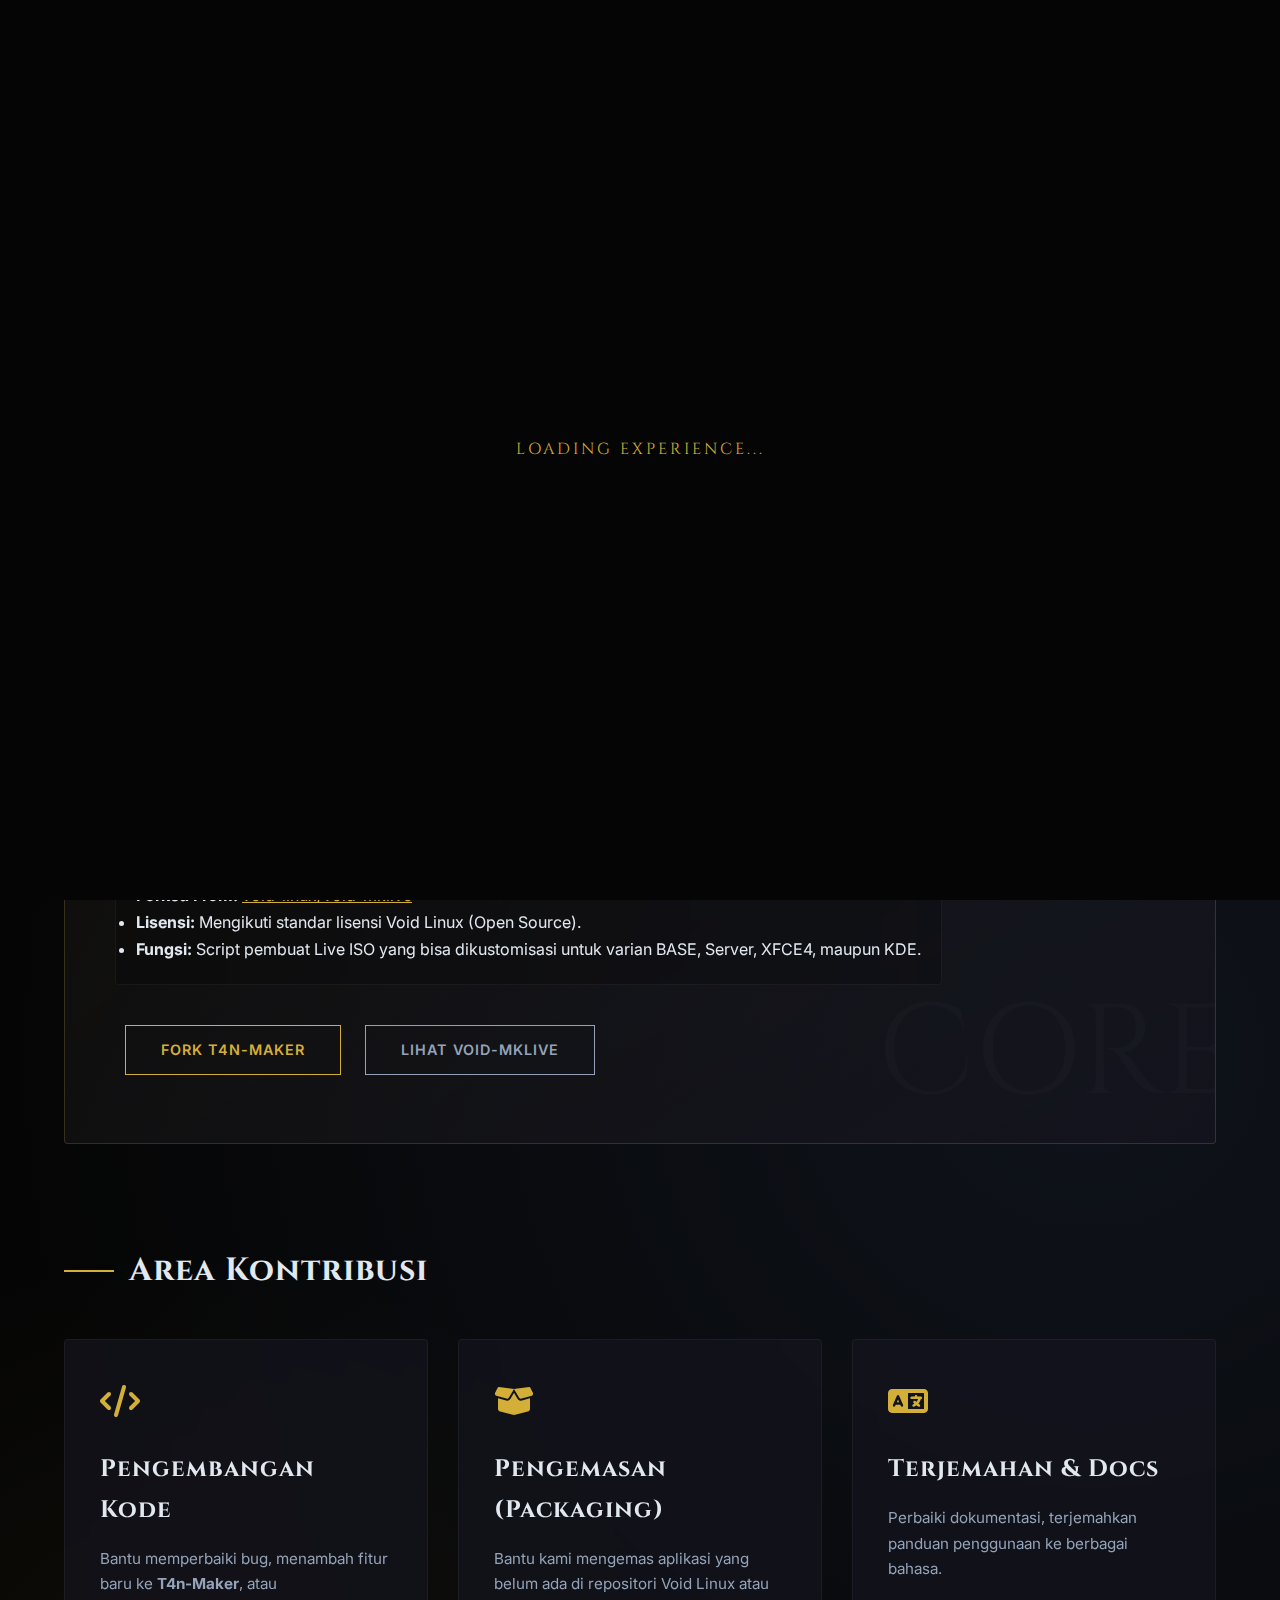
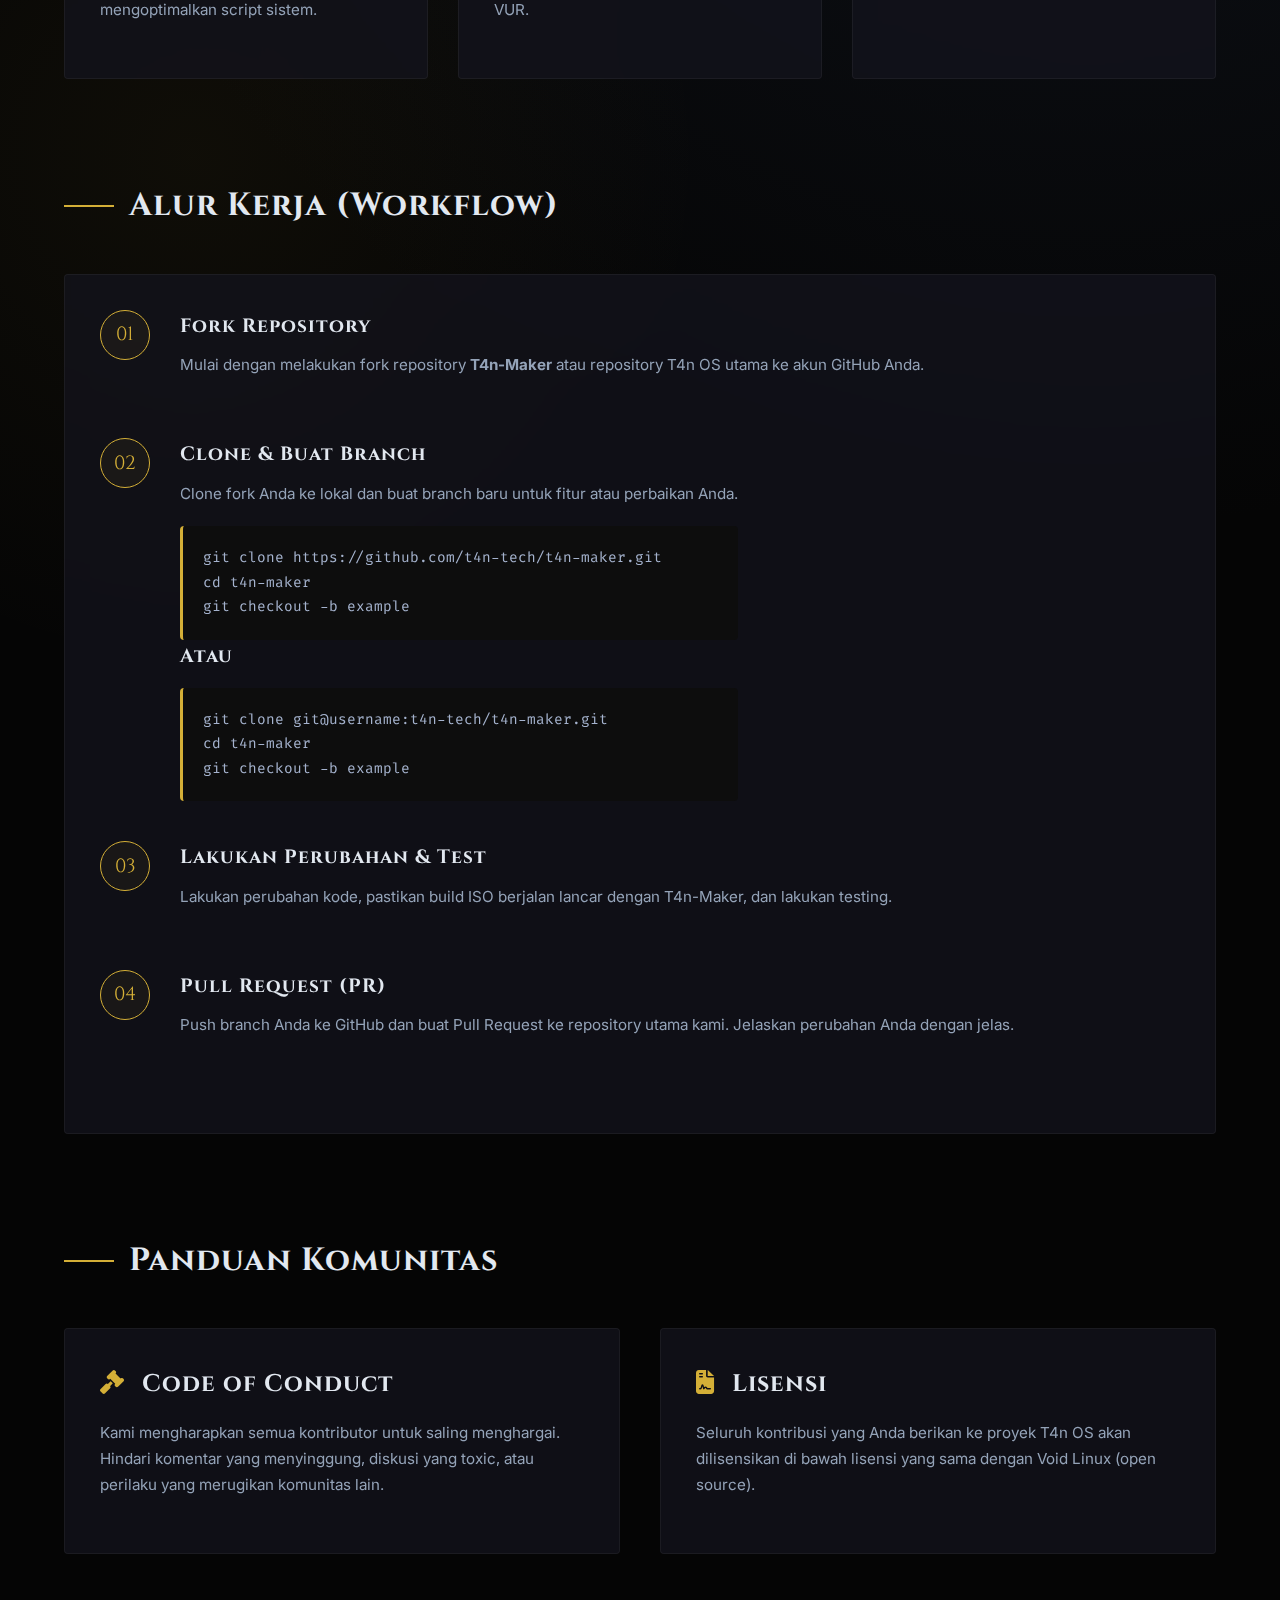
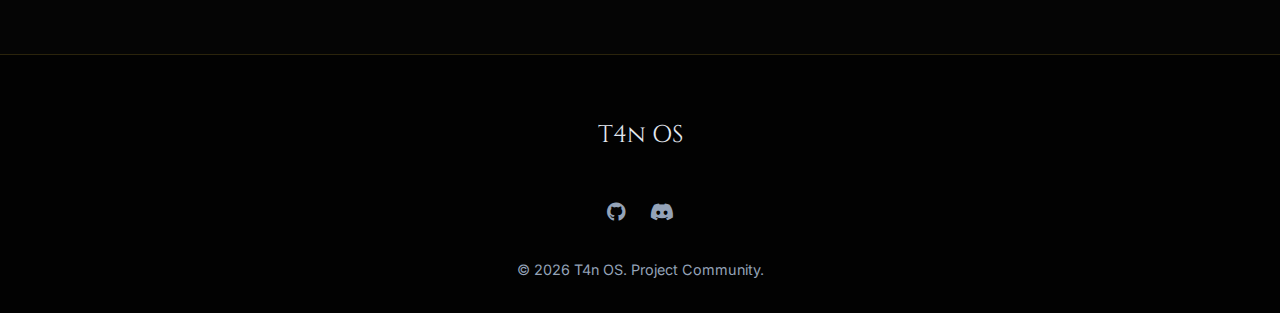
<file: contibute.html>
<!DOCTYPE html>
<html lang="id">
<head>
    <meta charset="UTF-8">
    <meta name="viewport" content="width=device-width, initial-scale=1.0">
    <title>Kontribusi - T4n OS</title>
    <meta name="description" content="Bergabunglah dan berkontribusi pada pengembangan T4n OS.">
    <link rel="icon" href="./assets/images/Logo-W.svg" type="image/svg+xml">      

    <!-- Google Fonts untuk Gaya Luxury -->
    <link rel="preconnect" href="https://fonts.googleapis.com">
    <link rel="preconnect" href="https://fonts.gstatic.com" crossorigin>
    <link href="https://fonts.googleapis.com/css2?family=Cinzel:wght@400;700&family=Inter:wght@300;400;600&family=Fira+Code:wght@400;500&display=swap" rel="stylesheet">
    
    <!-- Font Awesome -->
    <link rel="stylesheet" href="https://cdnjs.cloudflare.com/ajax/libs/font-awesome/6.4.0/css/all.min.css">
    
    <style>
        /* ==========================================================================
           CSS Custom Properties (Luxury Theme)
           ========================================================================== */
        :root {
            --primary-gold: #d4af37;
            --primary-gold-hover: #b5952f;
            --secondary-gold: #f3e5ab;
            
            --dark-bg: #050505;
            --dark-card: rgba(20, 20, 30, 0.7);
            --dark-surface: #0f111a;
            
            --text-main: #e2e8f0;
            --text-muted: #94a3b8;
            
            --accent-glow: rgba(212, 175, 55, 0.15);
            --glass-border: rgba(212, 175, 55, 0.2);
            
            --shadow: 0 10px 30px -10px rgba(0, 0, 0, 0.5);
            --transition: all 0.4s cubic-bezier(0.25, 0.8, 0.25, 1);
            --border-radius: 4px;
        }

        /* ==========================================================================
           Global Styles
           ========================================================================== */
        * {
            margin: 0;
            padding: 0;
            box-sizing: border-box;
        }

        html {
            scroll-behavior: smooth;
        }

        body {
            background-color: var(--dark-bg);
            color: var(--text-main);
            font-family: 'Inter', sans-serif;
            line-height: 1.7;
            overflow-x: hidden;
            background-image: 
                radial-gradient(circle at 15% 50%, rgba(212, 175, 55, 0.05) 0%, transparent 25%),
                radial-gradient(circle at 85% 30%, rgba(30, 40, 60, 0.4) 0%, transparent 40%);
        }

        h1, h2, h3, h4, h5 {
            font-family: 'Cinzel', serif;
            font-weight: 700;
            letter-spacing: 1px;
        }

        .container {
            max-width: 1200px;
            margin: 0 auto;
            padding: 0 24px;
        }

        .text-gradient {
            background: linear-gradient(135deg, var(--secondary-gold), var(--primary-gold));
            -webkit-background-clip: text;
            -webkit-text-fill-color: transparent;
            text-shadow: 0 2px 10px var(--accent-glow);
        }

        code {
            font-family: 'Fira Code', monospace;
            background: rgba(255, 255, 255, 0.1);
            padding: 2px 6px;
            border-radius: 4px;
            color: var(--primary-gold);
        }

        /* ==========================================================================
           PRELOADER STYLES (Ditambahkan)
           ========================================================================== */
        @keyframes pulse-luxury {
            0% { transform: scale(1); box-shadow: 0 0 0 0 rgba(212, 175, 55, 0.4); }
            70% { transform: scale(1.05); box-shadow: 0 0 0 10px rgba(212, 175, 55, 0); }
            100% { transform: scale(1); box-shadow: 0 0 0 0 rgba(212, 175, 55, 0); }
        }

        .preloader {
            position: fixed;
            top: 0;
            left: 0;
            width: 100%;
            height: 100%;
            background-color: var(--dark-bg);
            display: flex;
            justify-content: center;
            align-items: center;
            z-index: 9999;
            transition: opacity 0.8s ease, visibility 0.8s ease;
        }

        .preloader.fade-out {
            opacity: 0;
            visibility: hidden;
        }

        .preloader-content {
            text-align: center;
        }

        .preloader-content img {
            width: 100px;
            height: auto;
            margin-bottom: 30px;
            animation: pulse-luxury 2s infinite;
            filter: drop-shadow(0 0 10px var(--primary-gold));
        }

        .preloader-text {
            color: var(--primary-gold);
            font-size: 1rem;
            letter-spacing: 3px;
            text-transform: uppercase;
            font-family: 'Cinzel', serif;
        }

        /* ==========================================================================
           Header & Navigation
           ========================================================================== */
        header {
            position: sticky;
            top: 0;
            z-index: 100;
            transition: var(--transition);
            background: rgba(5, 5, 5, 0.85);
            backdrop-filter: blur(12px);
            -webkit-backdrop-filter: blur(12px);
            border-bottom: 1px solid var(--glass-border);
        }

        nav {
            display: flex;
            justify-content: space-between;
            align-items: center;
            padding: 1.2rem 0;
        }

        .logo {
            display: flex;
            align-items: center;
            font-size: 1.5rem;
            font-weight: bold;
            color: var(--text-main);
            text-decoration: none;
        }

        .logo img {
            height: 45px;
            width: auto;
            display: block;
            margin-right: 12px;
            filter: drop-shadow(0 0 5px var(--primary-gold));
        }

        .logo p {
            margin: 0;
            font-family: 'Cinzel', serif;
            letter-spacing: 1px;
        }

        .nav-links {
            display: flex;
            list-style: none;
        }

        .nav-links li {
            margin-left: 30px;
        }

        .nav-links a {
            text-decoration: none;
            color: var(--text-main);
            font-weight: 400;
            font-size: 0.9rem;
            letter-spacing: 1px;
            text-transform: uppercase;
            padding: 8px 0;
            position: relative;
            transition: var(--transition);
        }

        .nav-links a::after {
            content: '';
            position: absolute;
            width: 0;
            height: 1px;
            bottom: 0;
            left: 0;
            background-color: var(--primary-gold);
            transition: width 0.3s ease;
        }

        .nav-links a:hover,
        .nav-links a.active {
            color: var(--primary-gold);
        }

        .nav-links a:hover::after,
        .nav-links a.active::after {
            width: 100%;
        }

        .menu-toggle {
            display: none;
            background: none;
            border: none;
            color: var(--primary-gold);
            font-size: 1.5rem;
            cursor: pointer;
        }

        /* ==========================================================================
           Buttons
           ========================================================================== */
        .btn {
            display: inline-block;
            background: transparent;
            color: var(--primary-gold);
            padding: 12px 35px;
            text-decoration: none;
            font-size: 0.9rem;
            text-transform: uppercase;
            letter-spacing: 1px;
            font-weight: 600;
            margin: 10px;
            transition: var(--transition);
            cursor: pointer;
            border: 1px solid var(--primary-gold);
            position: relative;
            overflow: hidden;
            z-index: 1;
        }

        .btn::before {
            content: '';
            position: absolute;
            top: 0;
            left: 0;
            width: 0;
            height: 100%;
            background-color: var(--primary-gold);
            transition: width 0.3s ease;
            z-index: -1;
        }

        .btn:hover::before {
            width: 100%;
        }

        .btn:hover {
            color: var(--dark-bg);
            box-shadow: 0 0 20px rgba(212, 175, 55, 0.4);
        }

        /* ==========================================================================
           Page Hero
           ========================================================================== */
        .page-hero {
            padding: 120px 0 80px;
            text-align: center;
            border-bottom: 1px solid var(--glass-border);
            margin-bottom: 60px;
        }

        .page-hero h1 {
            font-size: 3rem;
            margin-bottom: 15px;
            color: var(--text-main);
        }

        .page-hero p {
            font-size: 1.2rem;
            color: var(--text-muted);
            max-width: 700px;
            margin: 0 auto;
        }

        /* ==========================================================================
           Sections & Cards
           ========================================================================== */
        .section {
            margin-bottom: 100px;
        }

        .section-title {
            font-size: 2rem;
            margin-bottom: 40px;
            color: var(--text-main);
            display: flex;
            align-items: center;
            gap: 15px;
        }

        .section-title::before {
            content: '';
            width: 50px;
            height: 2px;
            background-color: var(--primary-gold);
        }

        .grid-2 {
            display: grid;
            grid-template-columns: repeat(auto-fit, minmax(400px, 1fr));
            gap: 40px;
        }

        .grid-3 {
            display: grid;
            grid-template-columns: repeat(auto-fit, minmax(300px, 1fr));
            gap: 30px;
        }

        .card {
            background-color: var(--dark-card);
            backdrop-filter: blur(10px);
            border: 1px solid rgba(255,255,255,0.05);
            border-radius: var(--border-radius);
            padding: 35px;
            transition: var(--transition);
            height: 100%;
        }

        .card:hover {
            border-color: var(--primary-gold);
            transform: translateY(-5px);
        }

        .card-icon {
            font-size: 2rem;
            color: var(--primary-gold);
            margin-bottom: 20px;
        }

        .card h3 {
            font-size: 1.5rem;
            margin-bottom: 15px;
            color: var(--text-main);
        }

        .card p {
            color: var(--text-muted);
            font-size: 0.95rem;
            margin-bottom: 20px;
        }

        .card ul {
            list-style: none;
            margin-top: 15px;
        }

        .card ul li {
            margin-bottom: 10px;
            padding-left: 20px;
            position: relative;
            color: var(--text-muted);
            font-size: 0.9rem;
        }

        .card ul li::before {
            content: '•';
            color: var(--primary-gold);
            position: absolute;
            left: 0;
        }

        /* ==========================================================================
           Special T4n-Maker Section
           ========================================================================== */
        .t4n-maker-box {
            background: linear-gradient(145deg, rgba(212, 175, 55, 0.05), rgba(20, 20, 30, 0.8));
            border: 1px solid var(--glass-border);
            padding: 50px;
            border-radius: var(--border-radius);
            display: flex;
            flex-direction: column;
            align-items: flex-start;
            position: relative;
            overflow: hidden;
        }

        .t4n-maker-box::after {
            content: 'CORE';
            position: absolute;
            right: -20px;
            bottom: -20px;
            font-size: 8rem;
            font-family: 'Cinzel', serif;
            color: rgba(255, 255, 255, 0.02);
            z-index: 0;
            pointer-events: none;
        }

        .badge-license {
            background: rgba(255, 255, 255, 0.1);
            border: 1px solid var(--primary-gold);
            color: var(--primary-gold);
            padding: 5px 15px;
            border-radius: 20px;
            font-size: 0.8rem;
            text-transform: uppercase;
            letter-spacing: 1px;
            margin-bottom: 20px;
            display: inline-block;
        }

        .repo-link {
            font-family: 'Fira Code', monospace;
            background: rgba(0, 0, 0, 0.4);
            padding: 15px;
            border-radius: 4px;
            border: 1px solid rgba(255, 255, 255, 0.1);
            color: var(--secondary-gold);
            display: block;
            margin: 20px 0;
            width: 100%;
            word-break: break-all;
            text-decoration: none;
            transition: var(--transition);
        }

        .repo-link:hover {
            background: rgba(212, 175, 55, 0.1);
            border-color: var(--primary-gold);
            padding-left: 20px;
        }

        /* ==========================================================================
           Timeline / Workflow
           ========================================================================== */
        .workflow-step {
            display: flex;
            gap: 30px;
            margin-bottom: 40px;
            align-items: flex-start;
        }

        .step-number {
            min-width: 50px;
            height: 50px;
            border-radius: 50%;
            border: 1px solid var(--primary-gold);
            display: flex;
            justify-content: center;
            align-items: center;
            font-family: 'Cinzel', serif;
            font-size: 1.2rem;
            color: var(--primary-gold);
            background: rgba(212, 175, 55, 0.05);
            flex-shrink: 0;
        }

        .step-content h4 {
            color: var(--text-main);
            margin-bottom: 10px;
            font-size: 1.2rem;
        }

        .step-content p {
            color: var(--text-muted);
        }

        .code-block {
            background: #0d0d0d;
            padding: 20px;
            border-radius: 4px;
            border-left: 3px solid var(--primary-gold);
            font-family: 'Fira Code', monospace;
            color: #a5b3ce;
            font-size: 0.9rem;
            overflow-x: auto;
            margin-top: 15px;
        }

        /* ==========================================================================
           Footer
           ========================================================================== */
        footer {
            background-color: #020202;
            padding: 60px 0 30px;
            margin-top: 100px;
            border-top: 1px solid var(--glass-border);
            text-align: center;
        }

        .footer-logo {
            margin-bottom: 20px;
            display: inline-flex;
            align-items: center;
            text-decoration: none;
            color: var(--text-main);
        }

        .footer-logo img {
            height: 40px;
            margin-right: 10px;
        }
        
        .footer-logo p {
            font-family: 'Cinzel', serif;
            font-size: 1.5rem;
        }

        .copyright {
            color: var(--text-muted);
            font-size: 0.9rem;
            margin-top: 30px;
        }

        /* Responsive */
        @media (max-width: 768px) {
            .nav-links {
                display: none; /* Simplified for this subpage */
            }
            .menu-toggle {
                display: block;
            }
            .page-hero h1 { font-size: 2rem; }
            .grid-2 { grid-template-columns: 1fr; }
            .t4n-maker-box { padding: 30px; }
        }
    </style>
</head>
<body>

    <!-- PRELOADER (DITAMBAHKAN) -->
    <div class="preloader">
        <div class="preloader-content">
            <div class="preloader-text">Loading Experience...</div>
        </div>
    </div>

    <!-- Header -->
    <header>
        <nav class="container">
            <a href="./index.html" class="logo">
                <p>T4n OS</p>
            </a>

            <ul class="nav-links">
                <li><a href="./index.html">Home</a></li>
                <li><a href="#" class="active">Contribute</a></li>
                <li><a href="https://t4n-tech.github.io/t4n-doc/">Documentation</a></li>
            </ul>
            <button class="menu-toggle"><i class="fas fa-bars"></i></button>
        </nav>
    </header>

    <!-- Hero Section -->
    <section class="page-hero">
        <div class="container">
            <h1>Cara <span class="text-gradient">Kontribusi</span></h1>
            <p>T4n OS dibangun oleh komunitas, untuk komunitas. Bergabunglah dalam evolusi Void Linux dan bantu kami menciptakan distribusi Linux yang sempurna.</p>
        </div>
    </section>

    <main class="container">
        
        <!-- T4n-Maker Highlight Section -->
        <section class="section">
            <div class="t4n-maker-box">
                <span class="badge-license"><i class="fas fa-balance-scale"></i> License Like Void Linux</span>
                <h2>Inti Pembangunan: <span class="text-gradient">T4n-Maker</span></h2>
                <p style="margin: 15px 0; color: var(--text-muted);">
                    Untuk membangun dan mengkustomisasi ISO T4n OS, kami menggunakan alat khusus bernama <strong>T4n-Maker</strong>. Ini adalah fork dari proyek <strong>void-mklive</strong>, disesuaikan untuk kebutuhan spesifik T4n OS.
                </p>
                
                <a href="https://github.com/t4n-tech/t4n-maker/" target="_blank" class="repo-link">
                    <i class="fab fa-github"></i> https://github.com/t4n-tech/t4n-maker/
                </a>

                <div style="margin-top: 30px;">
                    <h4 style="color: var(--text-main); margin-bottom: 10px;">Detail Teknis:</h4>
                    <ul class="card" style="padding: 20px; margin-top: 0; background: rgba(0,0,0,0.2);">
                        <li><strong>Forked From:</strong> <a href="https://github.com/void-linux/void-mklive/" style="color: var(--primary-gold);">void-linux/void-mklive</a></li>
                        <li><strong>Lisensi:</strong> Mengikuti standar lisensi Void Linux (Open Source).</li>
                        <li><strong>Fungsi:</strong> Script pembuat Live ISO yang bisa dikustomisasi untuk varian BASE, Server, XFCE4, maupun KDE.</li>
                    </ul>
                </div>

                <div style="margin-top: 30px;">
                    <a href="https://github.com/t4n-tech/t4n-maker/" target="_blank" class="btn">Fork T4n-Maker</a>
                    <a href="https://github.com/void-linux/void-mklive/" target="_blank" class="btn" style="border-color: var(--text-muted); color: var(--text-muted);">Lihat void-mklive</a>
                </div>
            </div>
        </section>

        <!-- Contribution Areas -->
        <section class="section">
            <h2 class="section-title">Area Kontribusi</h2>
            <div class="grid-3">
                <div class="card">
                    <div class="card-icon"><i class="fas fa-code"></i></div>
                    <h3>Pengembangan Kode</h3>
                    <p>Bantu memperbaiki bug, menambah fitur baru ke <strong>T4n-Maker</strong>, atau mengoptimalkan script sistem.</p>
                </div>
                <div class="card">
                    <div class="card-icon"><i class="fas fa-box-open"></i></div>
                    <h3>Pengemasan (Packaging)</h3>
                    <p>Bantu kami mengemas aplikasi yang belum ada di repositori Void Linux atau VUR.</p>
                </div>
                <div class="card">
                    <div class="card-icon"><i class="fas fa-language"></i></div>
                    <h3>Terjemahan & Docs</h3>
                    <p>Perbaiki dokumentasi, terjemahkan panduan penggunaan ke berbagai bahasa.</p>
                </div>
            </div>
        </section>

        <!-- Workflow / Steps -->
        <section class="section">
            <h2 class="section-title">Alur Kerja (Workflow)</h2>
            <div class="card">
                
                <!-- Step 1 -->
                <div class="workflow-step">
                    <div class="step-number">01</div>
                    <div class="step-content">
                        <h4>Fork Repository</h4>
                        <p>Mulai dengan melakukan fork repository <strong>T4n-Maker</strong> atau repository T4n OS utama ke akun GitHub Anda.</p>
                    </div>
                </div>

                <!-- Step 2 -->
                <div class="workflow-step">
                    <div class="step-number">02</div>
                    <div class="step-content">
                        <h4>Clone & Buat Branch</h4>
                        <p>Clone fork Anda ke lokal dan buat branch baru untuk fitur atau perbaikan Anda.</p>
                        <div class="code-block">
                            git clone https://github.com/t4n-tech/t4n-maker.git<br>
                            cd t4n-maker<br>
                            git checkout -b example
                        </div>
                        <h4>Atau</h4>
                        <div class="code-block">
                            git clone git@username:t4n-tech/t4n-maker.git<br>
                            cd t4n-maker<br>
                            git checkout -b example
                        </div>
                    </div>
                </div>

                <!-- Step 3 -->
                <div class="workflow-step">
                    <div class="step-number">03</div>
                    <div class="step-content">
                        <h4>Lakukan Perubahan & Test</h4>
                        <p>Lakukan perubahan kode, pastikan build ISO berjalan lancar dengan T4n-Maker, dan lakukan testing.</p>
                    </div>
                </div>

                <!-- Step 4 -->
                <div class="workflow-step">
                    <div class="step-number">04</div>
                    <div class="step-content">
                        <h4>Pull Request (PR)</h4>
                        <p>Push branch Anda ke GitHub dan buat Pull Request ke repository utama kami. Jelaskan perubahan Anda dengan jelas.</p>
                    </div>
                </div>

            </div>
        </section>

        <!-- Guidelines -->
        <section class="section">
            <h2 class="section-title">Panduan Komunitas</h2>
            <div class="grid-2">
                <div class="card">
                    <h3><i class="fas fa-gavel" style="color:var(--primary-gold); margin-right: 10px;"></i> Code of Conduct</h3>
                    <p>Kami mengharapkan semua kontributor untuk saling menghargai. Hindari komentar yang menyinggung, diskusi yang toxic, atau perilaku yang merugikan komunitas lain.</p>
                </div>
                <div class="card">
                    <h3><i class="fas fa-file-contract" style="color:var(--primary-gold); margin-right: 10px;"></i> Lisensi</h3>
                    <p>Seluruh kontribusi yang Anda berikan ke proyek T4n OS akan dilisensikan di bawah lisensi yang sama dengan Void Linux (open source).</p>
                </div>
            </div>
        </section>

    </main>

    <!-- Footer -->
    <footer>
        <div class="container">
            <a href="./index.html" class="footer-logo">
                <p>T4n OS</p>
            </a>
            <div class="social-links" style="margin-top: 20px;">
                <a href="https://github.com/t4n-tech" target="_blank" style="color: var(--text-muted); margin: 0 10px; font-size: 1.2rem;"><i class="fab fa-github"></i></a>
                <a href="#" target="_blank" style="color: var(--text-muted); margin: 0 10px; font-size: 1.2rem;"><i class="fab fa-discord"></i></a>
            </div>
            <div class="copyright">
                <p>&copy; 2026 T4n OS. Project Community.</p>
            </div>
        </div>
    </footer>

    <script>
        // PRELOADER LOGIC (DITAMBAHKAN)
        window.addEventListener('load', () => {
            const preloader = document.querySelector('.preloader');
            if (preloader) {
                setTimeout(() => {
                    preloader.classList.add('fade-out');
                    setTimeout(() => {
                        preloader.style.display = 'none';
                    }, 800); // Sesuaikan dengan durasi CSS transition
                }, 1500); // Durasi tampil preloader
            }
        });

        // Simple Mobile Menu Toggle
        const menuToggle = document.querySelector('.menu-toggle');
        const navLinks = document.querySelector('.nav-links');
        const body = document.body;

        menuToggle.addEventListener('click', () => {
            const isActive = navLinks.style.display === 'flex';
            
            if (isActive) {
                navLinks.style.display = 'none';
                body.style.overflow = '';
            } else {
                navLinks.style.display = 'flex';
                navLinks.style.flexDirection = 'column';
                navLinks.style.position = 'absolute';
                navLinks.style.top = '80px';
                navLinks.style.left = '0';
                navLinks.style.width = '100%';
                navLinks.style.background = 'rgba(5,5,5,0.95)';
                navLinks.style.padding = '20px';
                navLinks.style.borderBottom = '1px solid var(--primary-gold)';
                body.style.overflow = 'hidden';
            }
        });
    </script>
</body>
</html>
</file>
